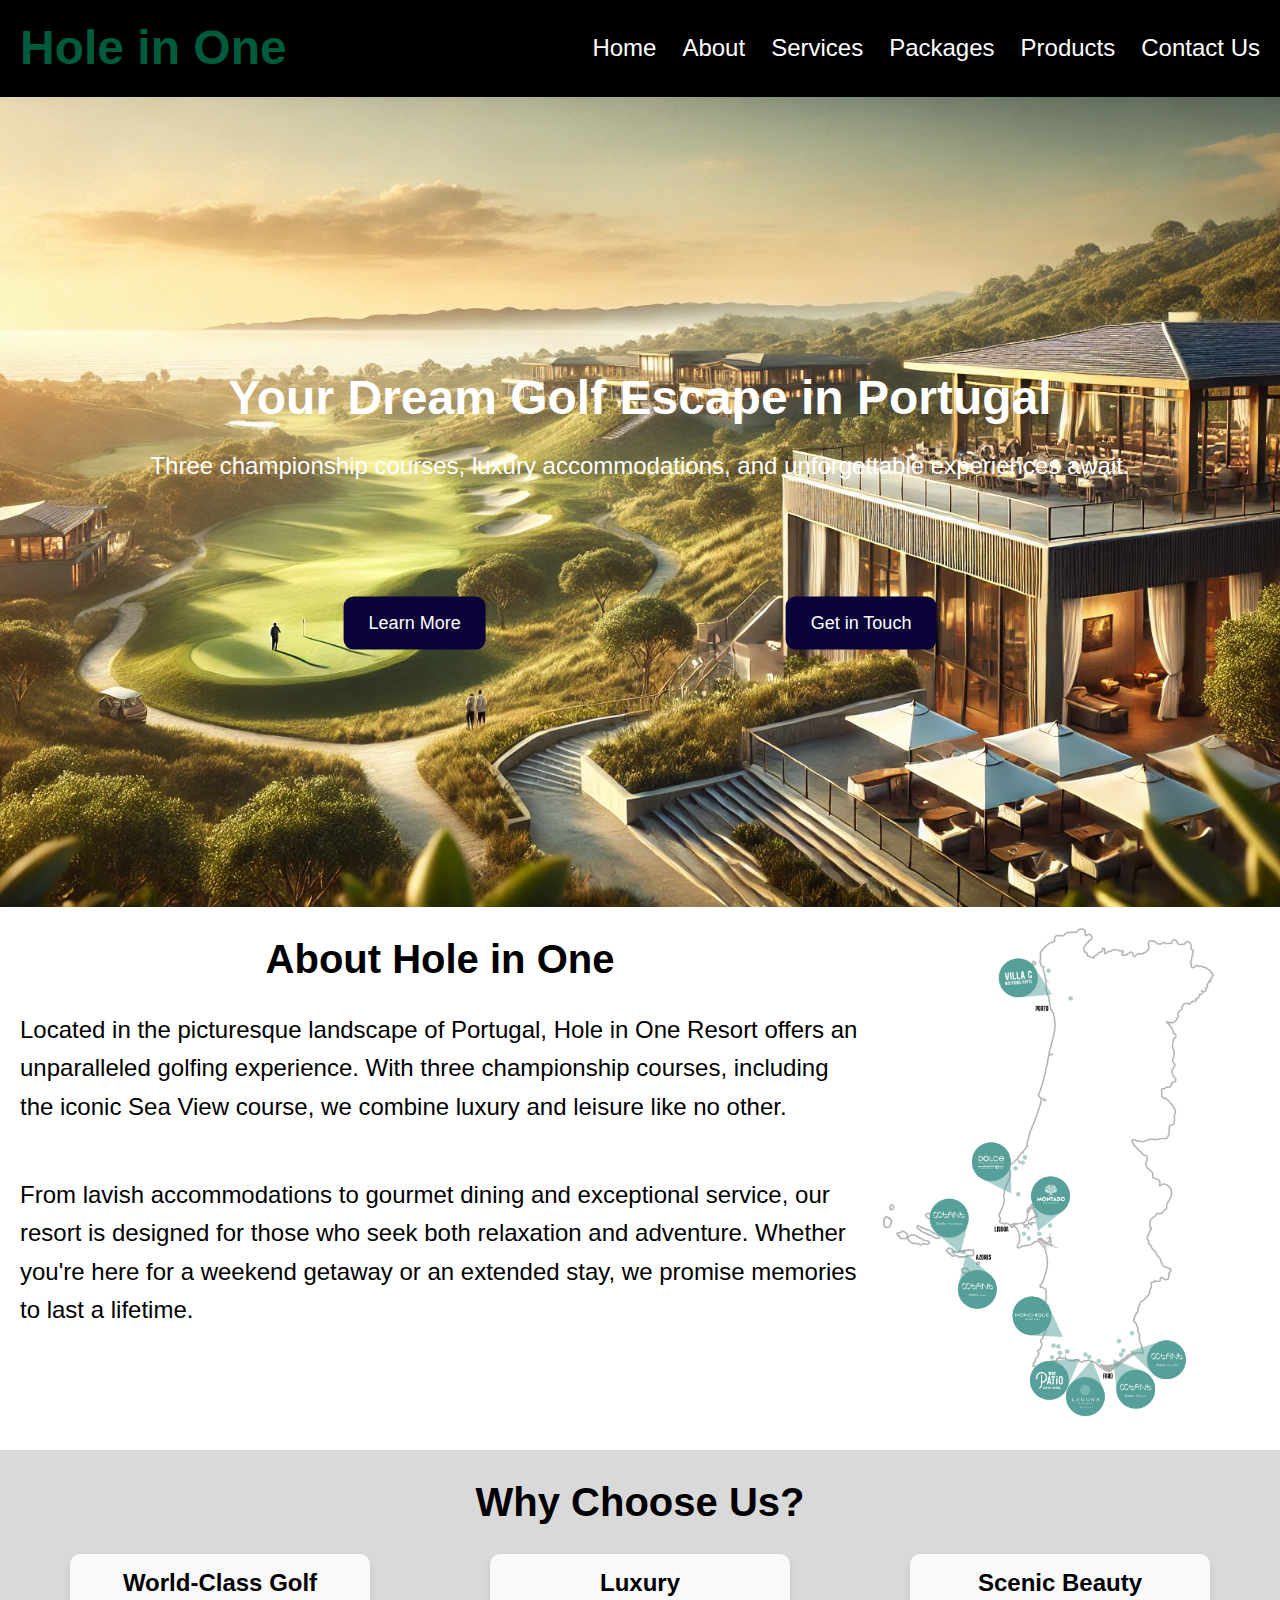
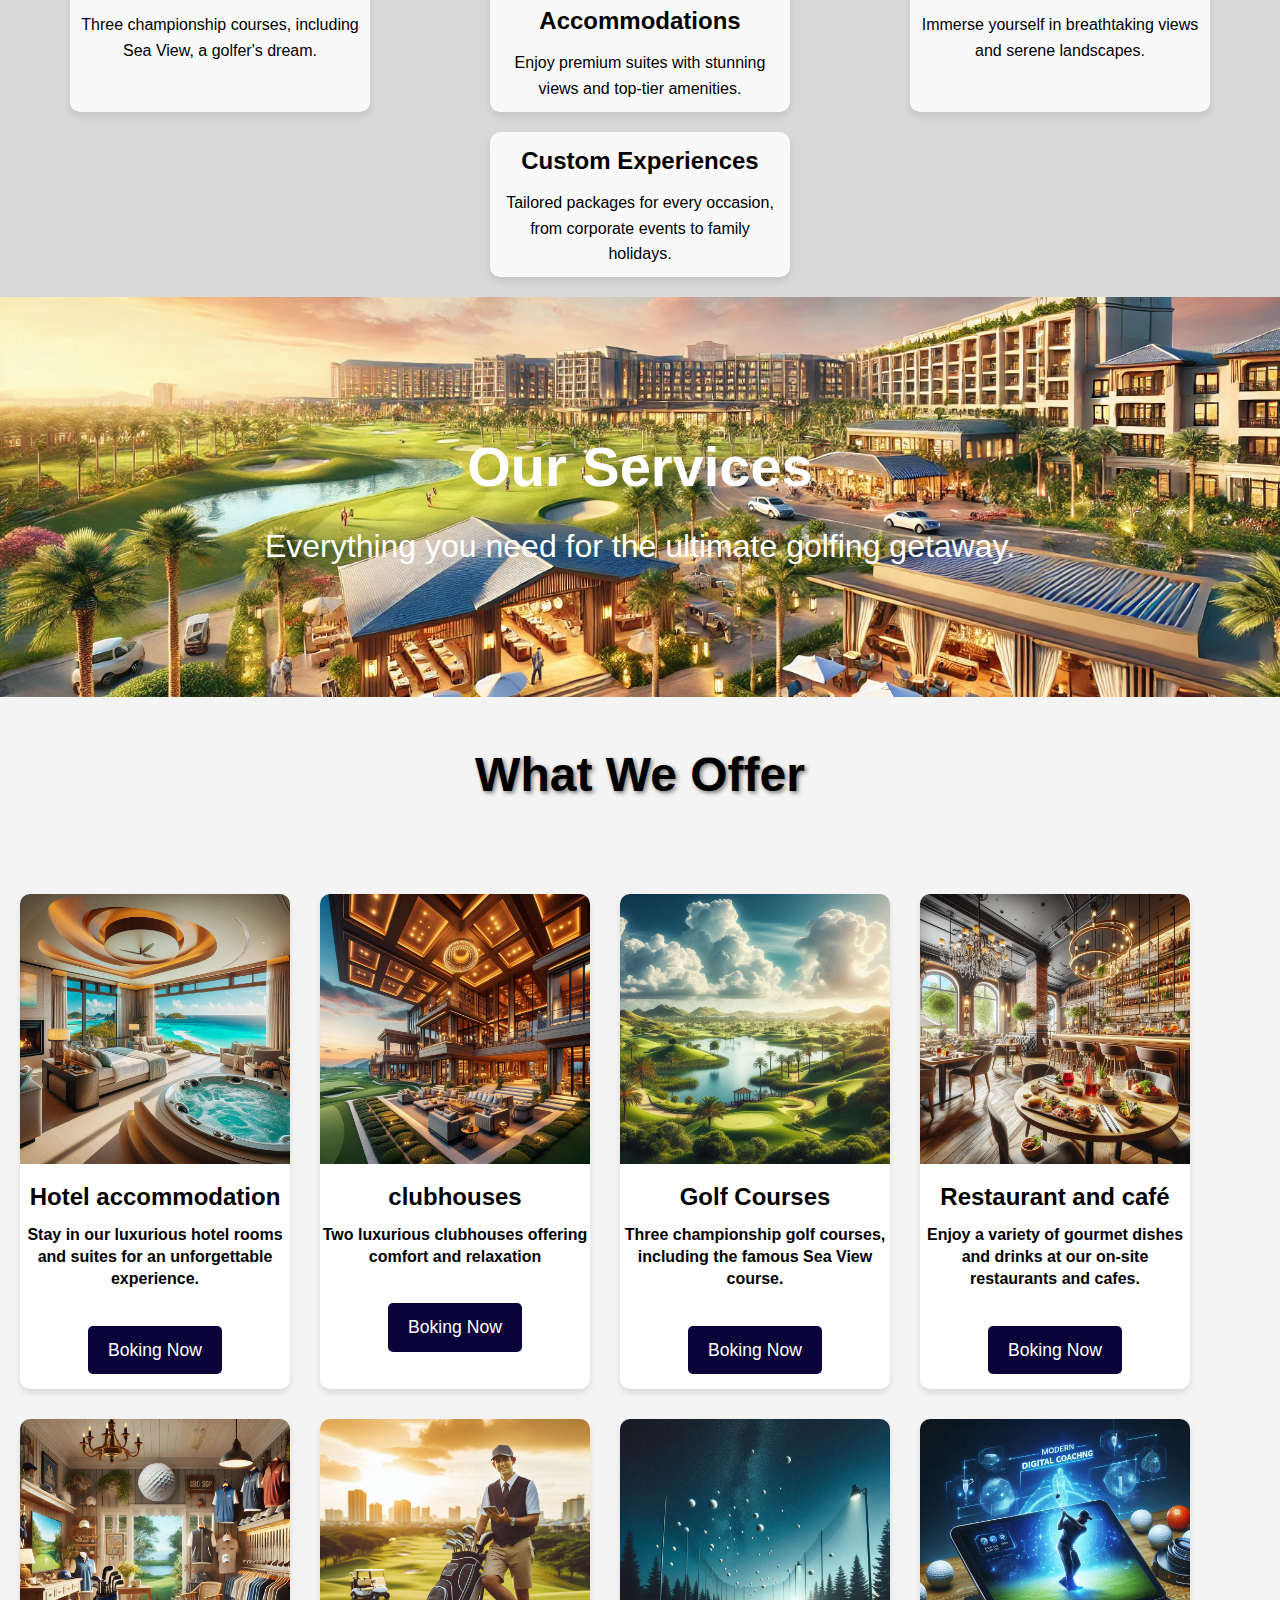
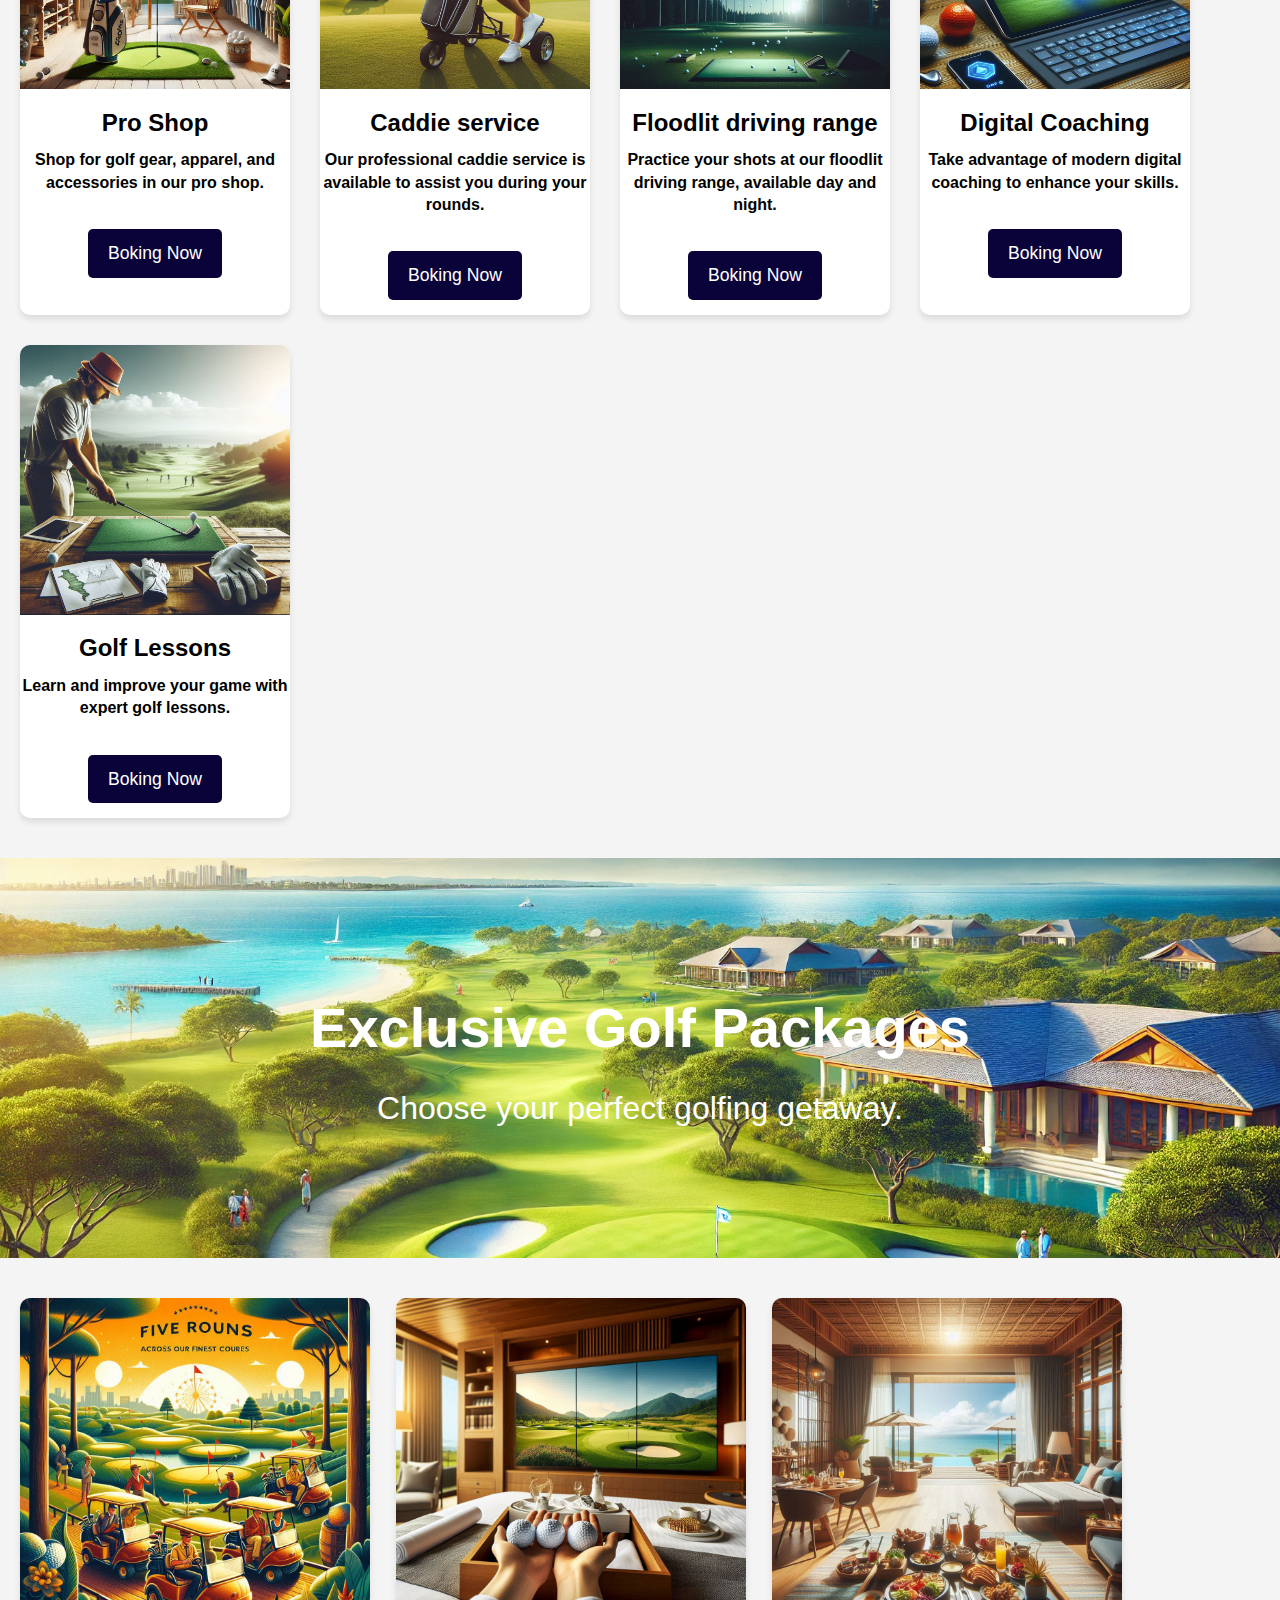
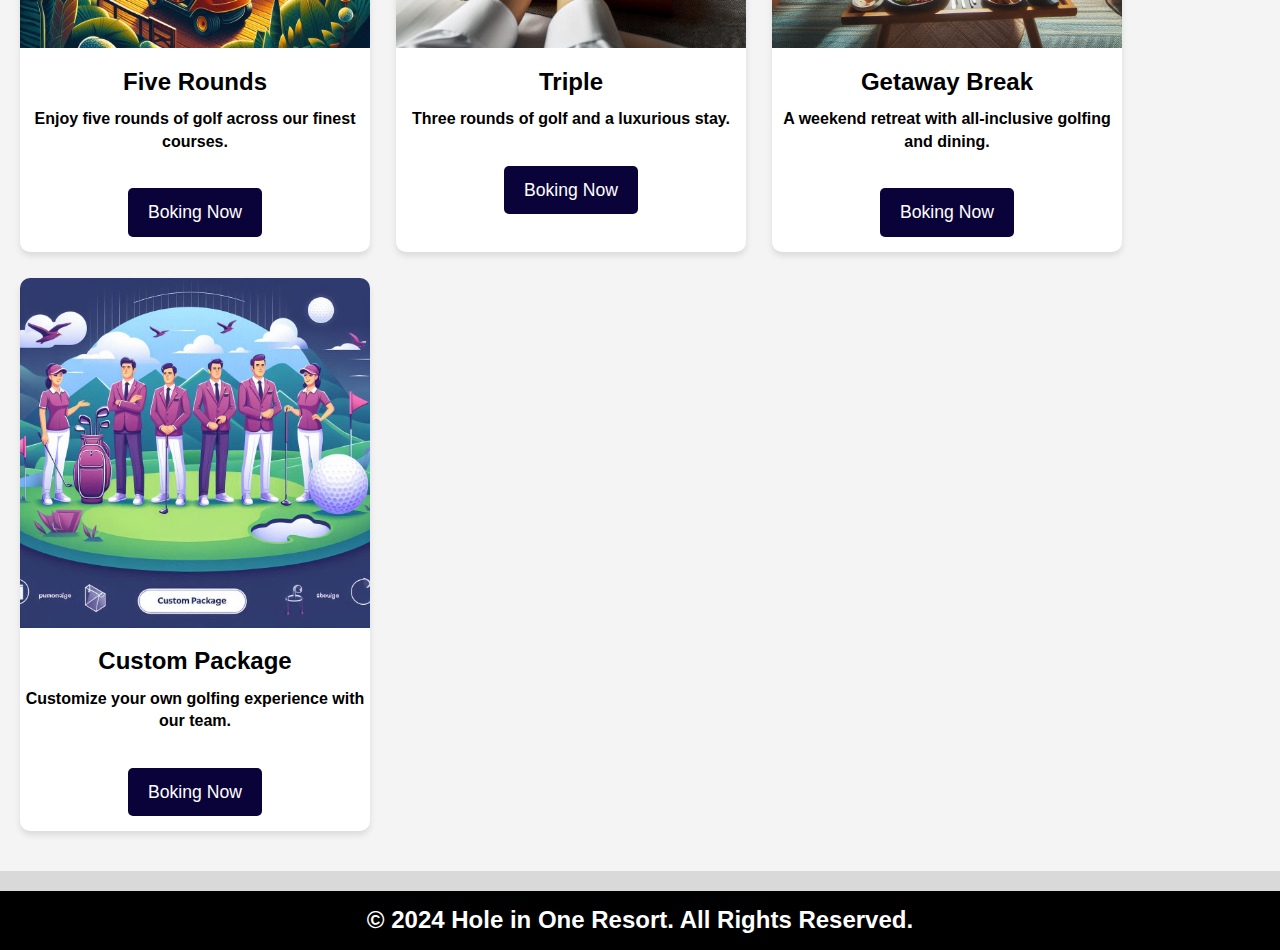
<file: index.html>
<!DOCTYPE html>
<html lang="en">

<head>
    <meta charset="UTF-8">

    <meta name="viewport" content="width=device-width, initial-scale=1.0">

    <title>Hole in One</title>

    <meta name="description"
        content="The website 'Hole in One' is a comprehensive platform designed to showcase the luxurious offerings of a premier golf resort in Portugal.
         It features detailed information about world-class golf courses, exclusive packages, high-quality products, and customizable services.">

    <meta name="keywords"
        content="Golf resort Portugal, luxury golf packages, championship courses, custom golf experiences, pro shop products">

    <link rel="stylesheet" href="Muster.css">
</head>

<body>

    <div class="header">
        <div class="logo">
            <h1>Hole in One</h1>
        </div>
        <div class="nav">
            <ul>
                <li><a href="index.html">Home</a></li>
                <li><a href="#About">About</a></li>
                <li><a href="#Services">Services</a></li>
                <li><a href="#Packages">Packages</a></li>
                <li><a href="prouduct.html">Products</a></li>
                <li><a href="contact_us.html">Contact Us</a></li>
            </ul>
        </div>
    </div>

    <div class="Home" id="Home">
        <img src="Home.webp" alt="background">
        <div class="overlay">
            <h1>Your Dream Golf Escape in Portugal</h1>
            <p>Three championship courses, luxury accommodations, and unforgettable experiences await.</p>
        </div>
        <div class="buttons">
            <a href="#About" class="scroll-button">Learn More</a>
            <a href="contact_us.html" class="scroll-button">Get in Touch</a>
        </div>
    </div>





    <div class="About" id="About">
        <div class="About_Us">
            <div class="text">
                <h2>About Hole in One</h2>
                <p>Located in the picturesque landscape of Portugal, Hole in One
                    Resort offers an unparalleled golfing experience. With three
                    championship courses, including the iconic Sea View course, we combine luxury and leisure like no
                    other.</p>
                <p>From lavish accommodations to gourmet dining and exceptional service, our resort is designed for
                    those who seek both relaxation and adventure. Whether you're here for a weekend getaway or an
                    extended stay, we promise memories to last a lifetime.</p>
            </div>
            <div class="img">
                <img src="About.png" alt="About Hole in One Resort">
            </div>
        </div>
    </div>
    <div class="WhyChooseUs">
        <h2>Why Choose Us?</h2>
        <div class="features">
            <div class="feature">
                <h3>World-Class Golf</h3>
                <p>Three championship courses, including Sea View, a golfer's dream.</p>
            </div>
            <div class="feature">
                <h3>Luxury Accommodations</h3>
                <p>Enjoy premium suites with stunning views and top-tier amenities.</p>
            </div>
            <div class="feature">
                <h3>Scenic Beauty</h3>
                <p>Immerse yourself in breathtaking views and serene landscapes.</p>
            </div>
            <div class="feature">
                <h3>Custom Experiences</h3>
                <p>Tailored packages for every occasion, from corporate events to family holidays.</p>
            </div>
        </div>
    </div>





    <div class="Services" id="Services">
        <div class="Services_background">
            <img src="Services.webp" alt="Golf Product">
            <div class="overlay">
                <h1>Our Services</h1>
                <p>Everything you need for the ultimate golfing getaway.</p>
            </div>
        </div>
        <div class="Offer">
            <h1>What We Offer</h1>
        </div>
        <div class="cards">
            <div class="card">
                <img src="Service1.png" alt="Service 1">
                <h3>Hotel accommodation</h3>
                <p>Stay in our luxurious hotel rooms and suites for an unforgettable experience.</p>
                <a href="Book_services.html" class="booking-button">Boking Now</a>
            </div>
            <div class="card">
                <img src="Service2.png" alt="Service 2">
                <h3>clubhouses</h3>
                <p>Two luxurious clubhouses offering comfort and relaxation</p>
                <a href="Book_services.html" class="booking-button">Boking Now</a>
            </div>
            <div class="card">
                <img src="Service3.png" alt="Service 3">
                <h3>Golf Courses</h3>
                <p>Three championship golf courses, including the famous Sea View course.</p>
                <a href="Book_services.html" class="booking-button">Boking Now</a>
            </div>
            <div class="card">
                <img src="Service4.png" alt="Service 4">
                <h3>Restaurant and café</h3>
                <p>Enjoy a variety of gourmet dishes and drinks at our on-site restaurants and cafes.</p>
                <a href="Book_services.html" class="booking-button">Boking Now</a>
            </div>

            <div class="card">
                <img src="Service5.png" alt="Service 5">
                <h3>Pro Shop</h3>
                <p>Shop for golf gear, apparel, and accessories in our pro shop.</p>
                <a href="Book_services.html" class="booking-button">Boking Now</a>
            </div>

            <div class="card">
                <img src="Service6.png" alt="Service 6">
                <h3>Caddie service</h3>
                <p>Our professional caddie service is available to assist you during your rounds.</p>
                <a href="Book_services.html" class="booking-button">Boking Now</a>
            </div>
            <div class="card">
                <img src="Service7.png" alt="Service 7">
                <h3>Floodlit driving range</h3>
                <p>Practice your shots at our floodlit driving range, available day and night.</p>
                <a href="Book_services.html" class="booking-button">Boking Now</a>
            </div>
            <div class="card">
                <img src="Service8.png" alt="Service 8">
                <h3>Digital Coaching</h3>
                <p>Take advantage of modern digital coaching to enhance your skills.</p>
                <a href="Book_services.html" class="booking-button">Boking Now</a>
            </div>
            <div class="card">
                <img src="Service9.png" alt="Service 9">
                <h3>Golf Lessons</h3>
                <p>Learn and improve your game with expert golf lessons.</p>
                <a href="Book_services.html" class="booking-button">Boking Now</a>
            </div>
        </div>
    </div>



    <div class="Packages" id="Packages">
        <div class="Packages_background">
            <img src="Packages.webp" alt="Golf Product">
            <div class="overlay">
                <h1>Exclusive Golf Packages</h1>
                <p>Choose your perfect golfing getaway.</p>
            </div>
        </div>
        <div class="P_cards">
            <div class="P_card">
                <img src="package1.png" alt="package 1">
                <h3>Five Rounds</h3>
                <p>Enjoy five rounds of golf across our finest courses.</p>
                <a href="Book_packages.html" class="P_booking-button">Boking Now</a>
            </div>

            <div class="P_card">
                <img src="package2.png" alt="package 2">
                <h3>Triple</h3>
                <p>Three rounds of golf and a luxurious stay.</p>
                <a href="Book_packages.html" class="P_booking-button">Boking Now</a>
            </div>

            <div class="P_card">
                <img src="package3.png" alt="package 3">
                <h3>Getaway Break</h3>
                <p>A weekend retreat with all-inclusive golfing and dining.</p>
                <a href="Book_packages.html" class="P_booking-button">Boking Now</a>
            </div>

            <div class="P_card">
                <img src="package4.png" alt="package 4">
                <h3>Custom Package</h3>
                <p>Customize your own golfing experience with our team.</p>
                <a href="custom_package.html" class="P_booking-button">Boking Now</a>
            </div>
        </div>
    </div>


    <div class="footer">
        <h2>© 2024 Hole in One Resort. All Rights Reserved.</h2>
    </div>
</body>

</html>
</file>
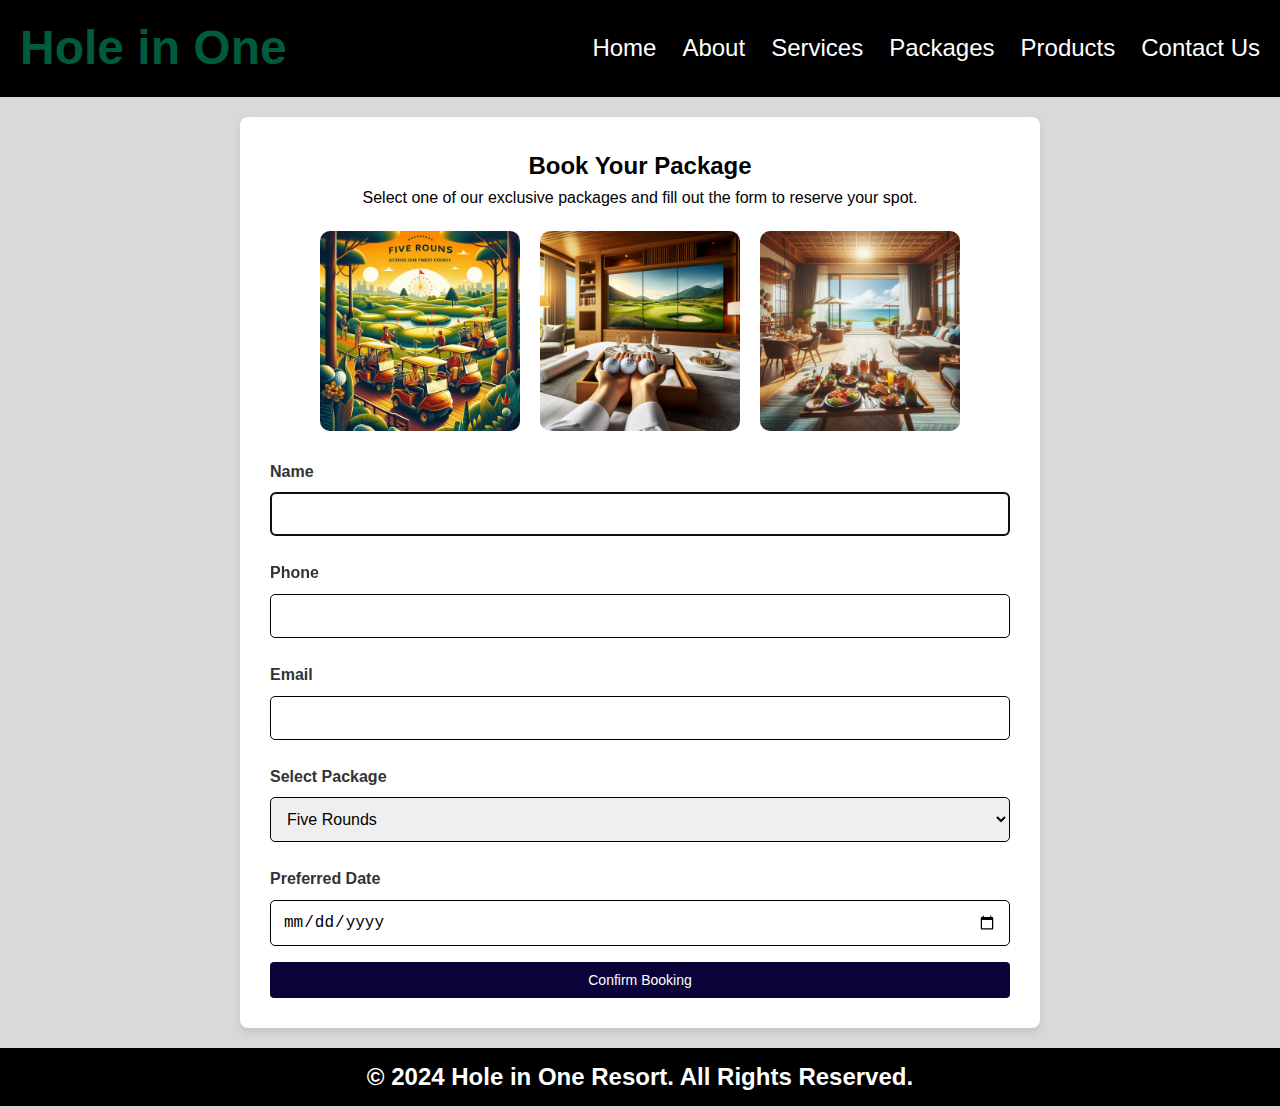
<file: Book_packages.html>
<!DOCTYPE html>
<html lang="en">

<head>
    <meta charset="UTF-8">
    <meta name="viewport" content="width=device-width, initial-scale=1.0">
    <title>Booking Packages</title>
    <link rel="stylesheet" href="Book_packages.css">
</head>

<body>

    <div class="header">
        <div class="logo">
            <h1>Hole in One</h1>
        </div>
        <div class="nav">
            <ul>
                <li><a href="index.html">Home</a></li>
                <li><a href="index.html#About">About</a></li>
                <li><a href="index.html#Services">Services</a></li>
                <li><a href="index.html#Packages">Packages</a></li>
                <li><a href="prouduct.html">Products</a></li>
                <li><a href="contact_us.html">Contact Us</a></li>
            </ul>
        </div>
    </div>

    <div class="Boking_packages">
        <div class="A">
            <h2>Book Your Package</h2>
            <p>Select one of our exclusive packages and fill out the form to reserve your spot.</p>
        </div>

        <div class="img"><img src="package1.png" alt="felid">
            <img src="package2.png" alt="felid">
            <img src="package3.png" alt="felid">
        </div>


        <div class="form">
            <label for="name">Name</label>
            <input type="text" id="name" required autofocus>

            <label for="phone">Phone</label>
            <input type="tel" id="phone" required autofocus>

            <label for="email">Email</label>
            <input type="email" id="email" required autofocus>

            <label for="package">Select Package</label>
            <select id="package" required="">
                <option value="five-rounds">Five Rounds</option>
                <option value="triple-tee">Triple Tee</option>
                <option value="getaway-break">Getaway Break</option>
            </select>

            <label for="date">Preferred Date</label>
            <input type="date" id="date" required="">

            <button type="Confirm Booking">Confirm Booking</button>
        </div>
    </div>

    <div class="footer">
        <h2>© 2024 Hole in One Resort. All Rights Reserved.</h2>
    </div>
</body>

</html>
</file>
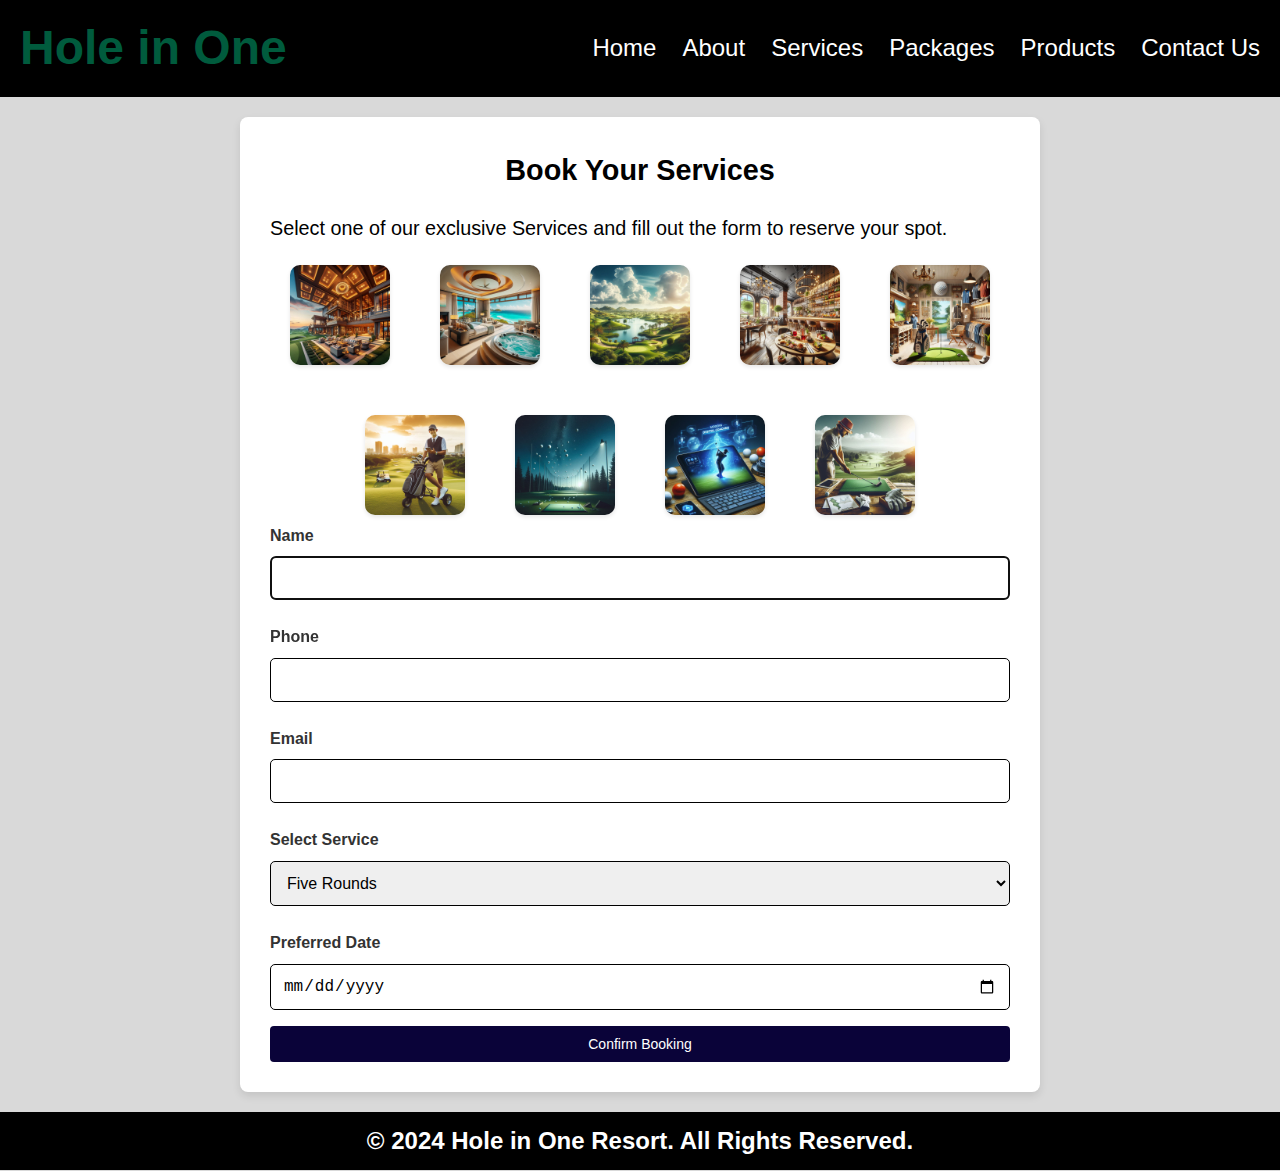
<file: Book_services.html>
<!DOCTYPE html>
<html lang="en">

<head>
    <meta charset="UTF-8">
    <meta name="viewport" content="width=device-width, initial-scale=1.0">
    <title>Booking Services</title>
    <link rel="stylesheet" href="Book_services.css">
</head>

<body>

    <div class="header">
        <div class="logo">
            <h1>Hole in One</h1>
        </div>
        <div class="nav">
            <ul>
                <li><a href="index.html">Home</a></li>
                <li><a href="index.html#About">About</a></li>
                <li><a href="index.html#Services">Services</a></li>
                <li><a href="index.html#Packages">Packages</a></li>
                <li><a href="prouduct.html">Products</a></li>
                <li><a href="contact_us.html">Contact Us</a></li>
            </ul>
        </div>
    </div>

    <div class="Booking_services">
        <div class="h">
            <h2>Book Your Services</h2>
        </div>
        <div class="p">
            <p>Select one of our exclusive Services and fill out the form to reserve your spot.</p>
        </div>

        <div class="imges"><img src="Service2.png" alt="felid">
            <img src="Service1.png" alt="felid">
            <img src="Service3.png" alt="felid">
            <img src="Service4.png" alt="felid">
            <img src="Service5.png" alt="felid">
            <img src="Service6.png" alt="felid">
            <img src="Service7.png" alt="felid">
            <img src="Service8.png" alt="felid">
            <img src="Service9.png" alt="felid">
        </div>


        <div class="form">
            <label for="name">Name</label>
            <input type="text" id="name" required autofocus>

            <label for="phone">Phone</label>
            <input type="tel" id="phone" required autofocus>

            <label for="email">Email</label>
            <input type="email" id="email" required autofocus>

            <label for="package">Select Service</label>
            <select id="package" required="">
                <option value="five-rounds">Five Rounds</option>
                <option value="triple-tee">Triple Tee</option>
                <option value="getaway-break">Getaway Break</option>
            </select>

            <label for="date">Preferred Date</label>
            <input type="date" id="date" required="">

            <button type="Confirm Booking">Confirm Booking</button>
        </div>
    </div>

    <div class="footer">
        <h2>© 2024 Hole in One Resort. All Rights Reserved.</h2>
    </div>
</body>

</html>
</file>
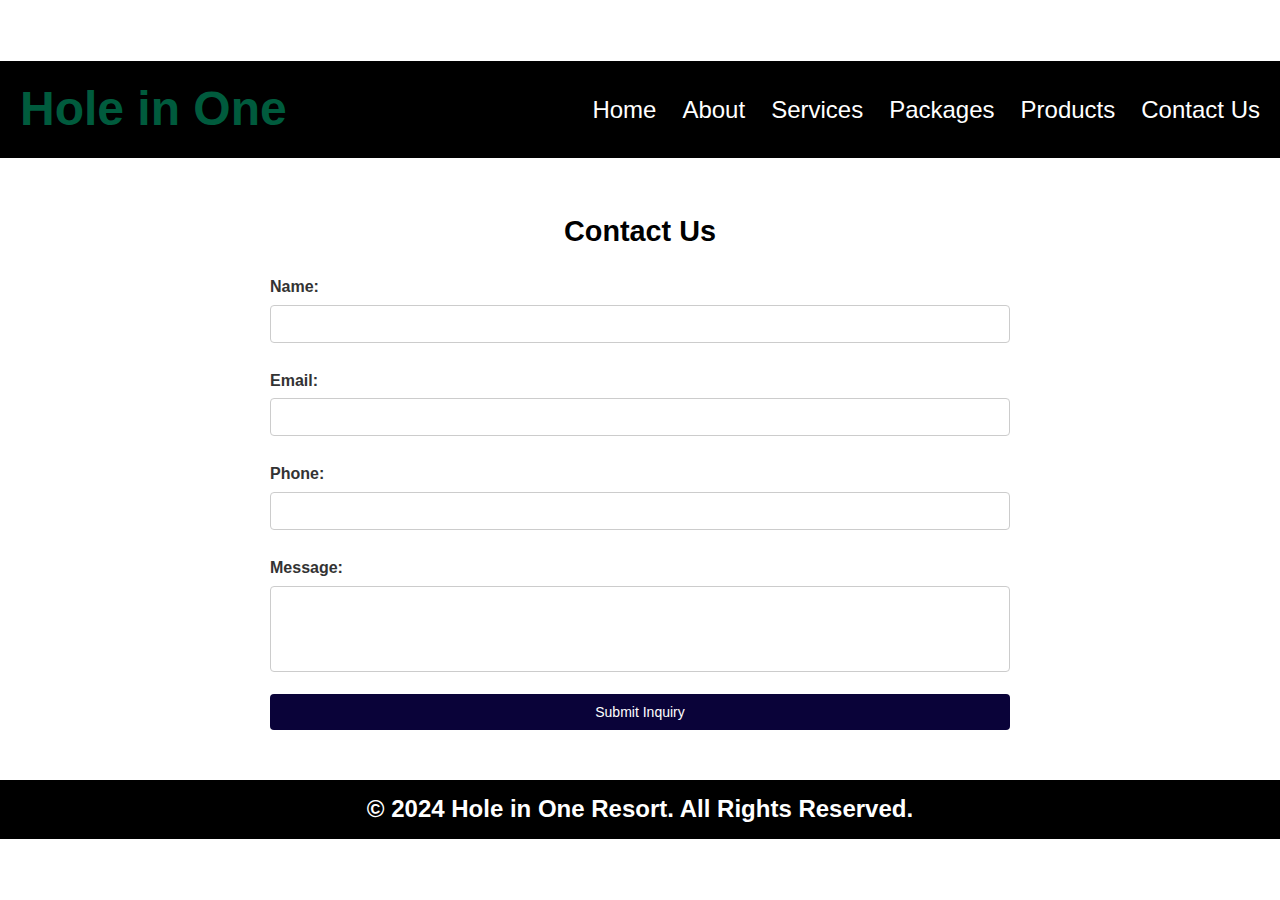
<file: contact_us.html>
<!DOCTYPE html>
<html lang="en">

<head>
    <meta charset="UTF-8">
    <meta name="viewport" content="width=device-width, initial-scale=1.0">
    <title>Contact Us</title>
    <link rel="stylesheet" href="Cont.css">
</head>

<body>

    <div class="header">
        <div class="logo">
            <h1>Hole in One</h1>
        </div>
        <div class="nav">
            <ul>
                <li><a href="index.html">Home</a></li>
                <li><a href="index.html#About">About</a></li>
                <li><a href="index.html#Services">Services</a></li>
                <li><a href="index.html#Packages">Packages</a></li>
                <li><a href="prouduct.html">Products</a></li>
                <li><a href="contact_us.html">Contact Us</a></li>
            </ul>
        </div>
    </div>

    <div class="contact">
        <h2>Contact Us</h2>
        <div class="form">
            <label for="name">Name:</label>
            <input type="text" id="name" required autofocus>

            <label for="email">Email:</label>
            <input type="email" id="email" required autofocus>

            <label for="phone">Phone:</label>
            <input type="tel" id="phone" required autofocus>

            <label for="message">Message:</label>
            <textarea id="message" name="message" rows="4"></textarea>

            <button type="submit">Submit Inquiry</button>
        </div>
    </div>

    <div class="footer">
        <h2>© 2024 Hole in One Resort. All Rights Reserved.</h2>
    </div>

</body>

</html>
</file>
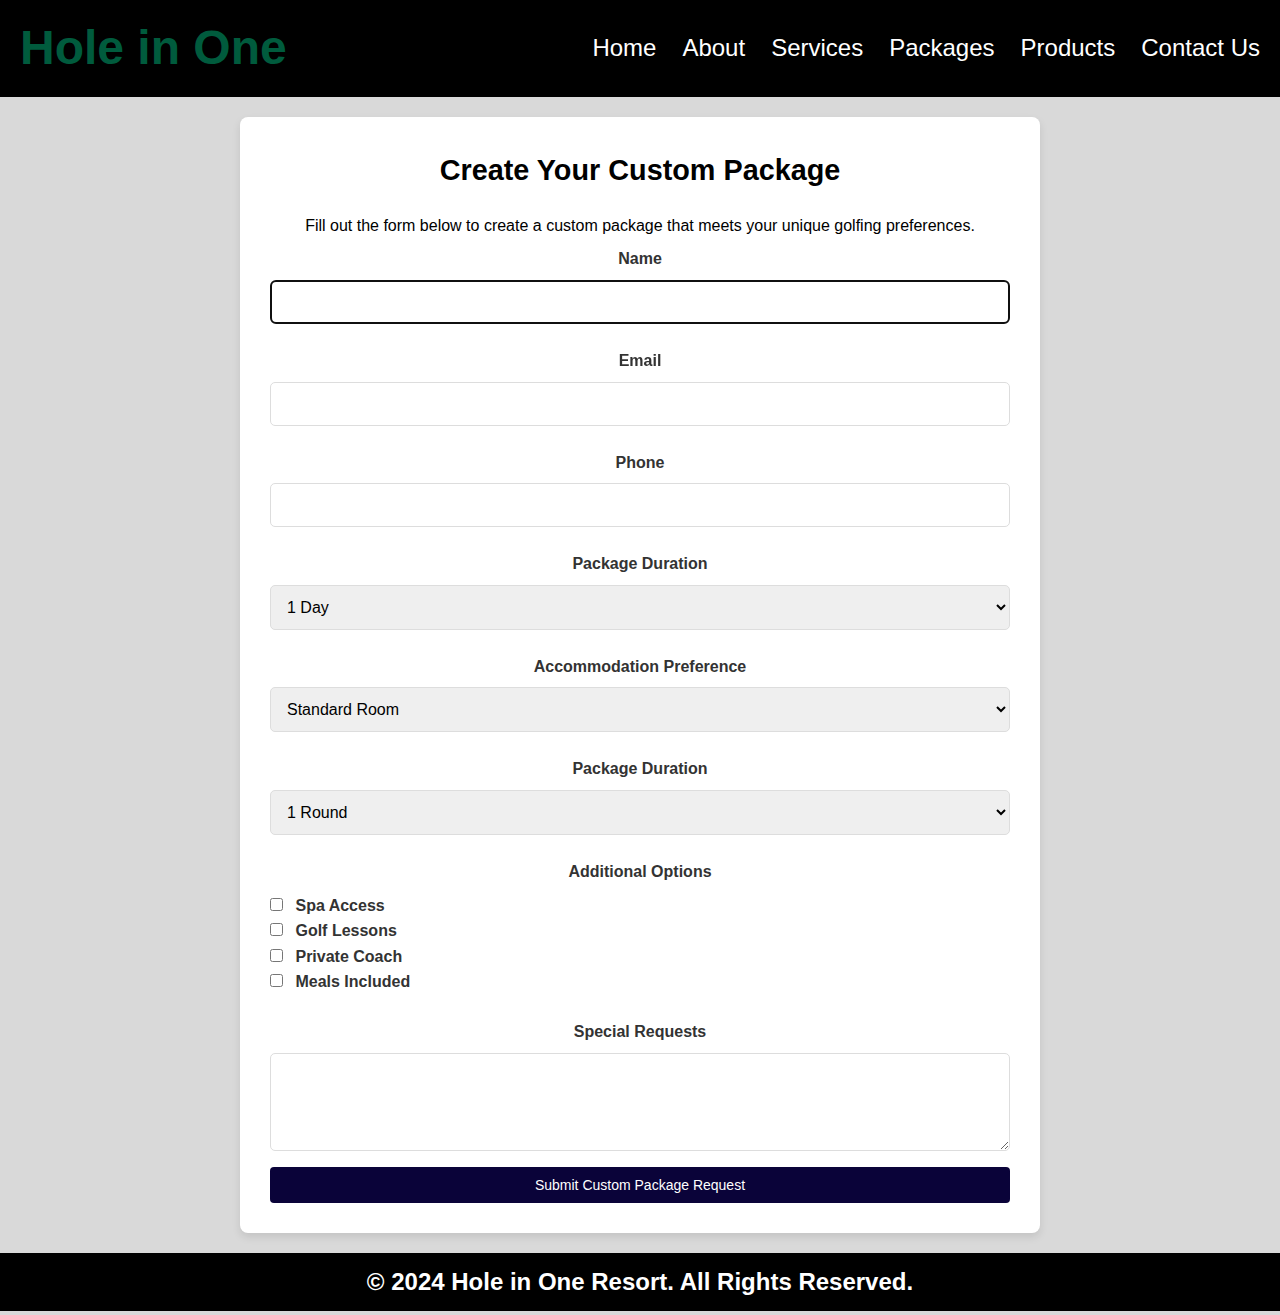
<file: custom_package.html>
<!DOCTYPE html>
<html lang="en">

<head>
    <meta charset="UTF-8">
    <meta name="viewport" content="width=device-width, initial-scale=1.0">
    <title>custom package</title>
    <link rel="stylesheet" href="custom.css">
</head>

<body>

    <div class="header">
        <div class="logo">
            <h1>Hole in One</h1>
        </div>
        <div class="nav">
            <ul>
                <li><a href="index.html">Home</a></li>
                <li><a href="index.html#About">About</a></li>
                <li><a href="index.html#Services">Services</a></li>
                <li><a href="index.html#Packages">Packages</a></li>
                <li><a href="prouduct.html">Products</a></li>
                <li><a href="contact_us.html">Contact Us</a></li>
            </ul>
        </div>
    </div>

    <div class="custom_package">
        <h2>Create Your Custom Package</h2>
        <p>Fill out the form below to create a custom package that meets your unique golfing preferences.</p>
        <div class="form">
            <label for="name">Name</label>
            <input type="text" id="name" required autofocus>

            <label for="email">Email</label>
            <input type="email" id="email" required autofocus>

            <label for="phone">Phone</label>
            <input type="tel" id="phone" required autofocus>

            <label for="Package Duration">Package Duration</label>
            <select id="package-duration" name="package-duration" required="">
                <option value="1 Day">1 Day</option>
                <option value="3 Days">3 Days</option>
                <option value="1 Week">1 Week</option>
                <option value="2 Weeks">2 Weeks</option>
            </select>

            <label for="Accommodation Preference">Accommodation Preference</label>
            <select id="accommodation" name="accommodation" required="">
                <option value="Standard Room">Standard Room</option>
                <option value="Deluxe Suite">Deluxe Suite</option>
                <option value="Private Villa">Private Villa</option>
            </select>

            <label for="Number of Golf Rounds">Package Duration</label>
            <select id="golf-rounds" name="golf-rounds" required="">
                <option value="1 Round">1 Round</option>
                <option value="3 Rounds">3 Rounds</option>
                <option value="5 Rounds">5 Rounds</option>
                <option value="Unlimited">Unlimited</option>
            </select>

            <label for="additional-options">Additional Options</label>
            <div class="checkbox-group">
                <input type="checkbox" id="spa-access" name="additional-options" value="Spa Access">
                <label for="spa-access">Spa Access</label><br>

                <input type="checkbox" id="golf-lessons" name="additional-options" value="Golf Lessons">
                <label for="golf-lessons">Golf Lessons</label><br>

                <input type="checkbox" id="private-coach" name="additional-options" value="Private Coach">
                <label for="private-coach">Private Coach</label><br>

                <input type="checkbox" id="meals-included" name="additional-options" value="Meals Included">
                <label for="meals-included">Meals Included</label>
            </div>

            <label for="special-requests">Special Requests</label>
            <textarea id="special-requests" name="special-requests" rows="4"></textarea>

            <button type="submit">Submit Custom Package Request</button>
        </div>
    </div>

    <div class="footer">
        <h2>© 2024 Hole in One Resort. All Rights Reserved.</h2>
    </div>
</body>

</html>
</file>
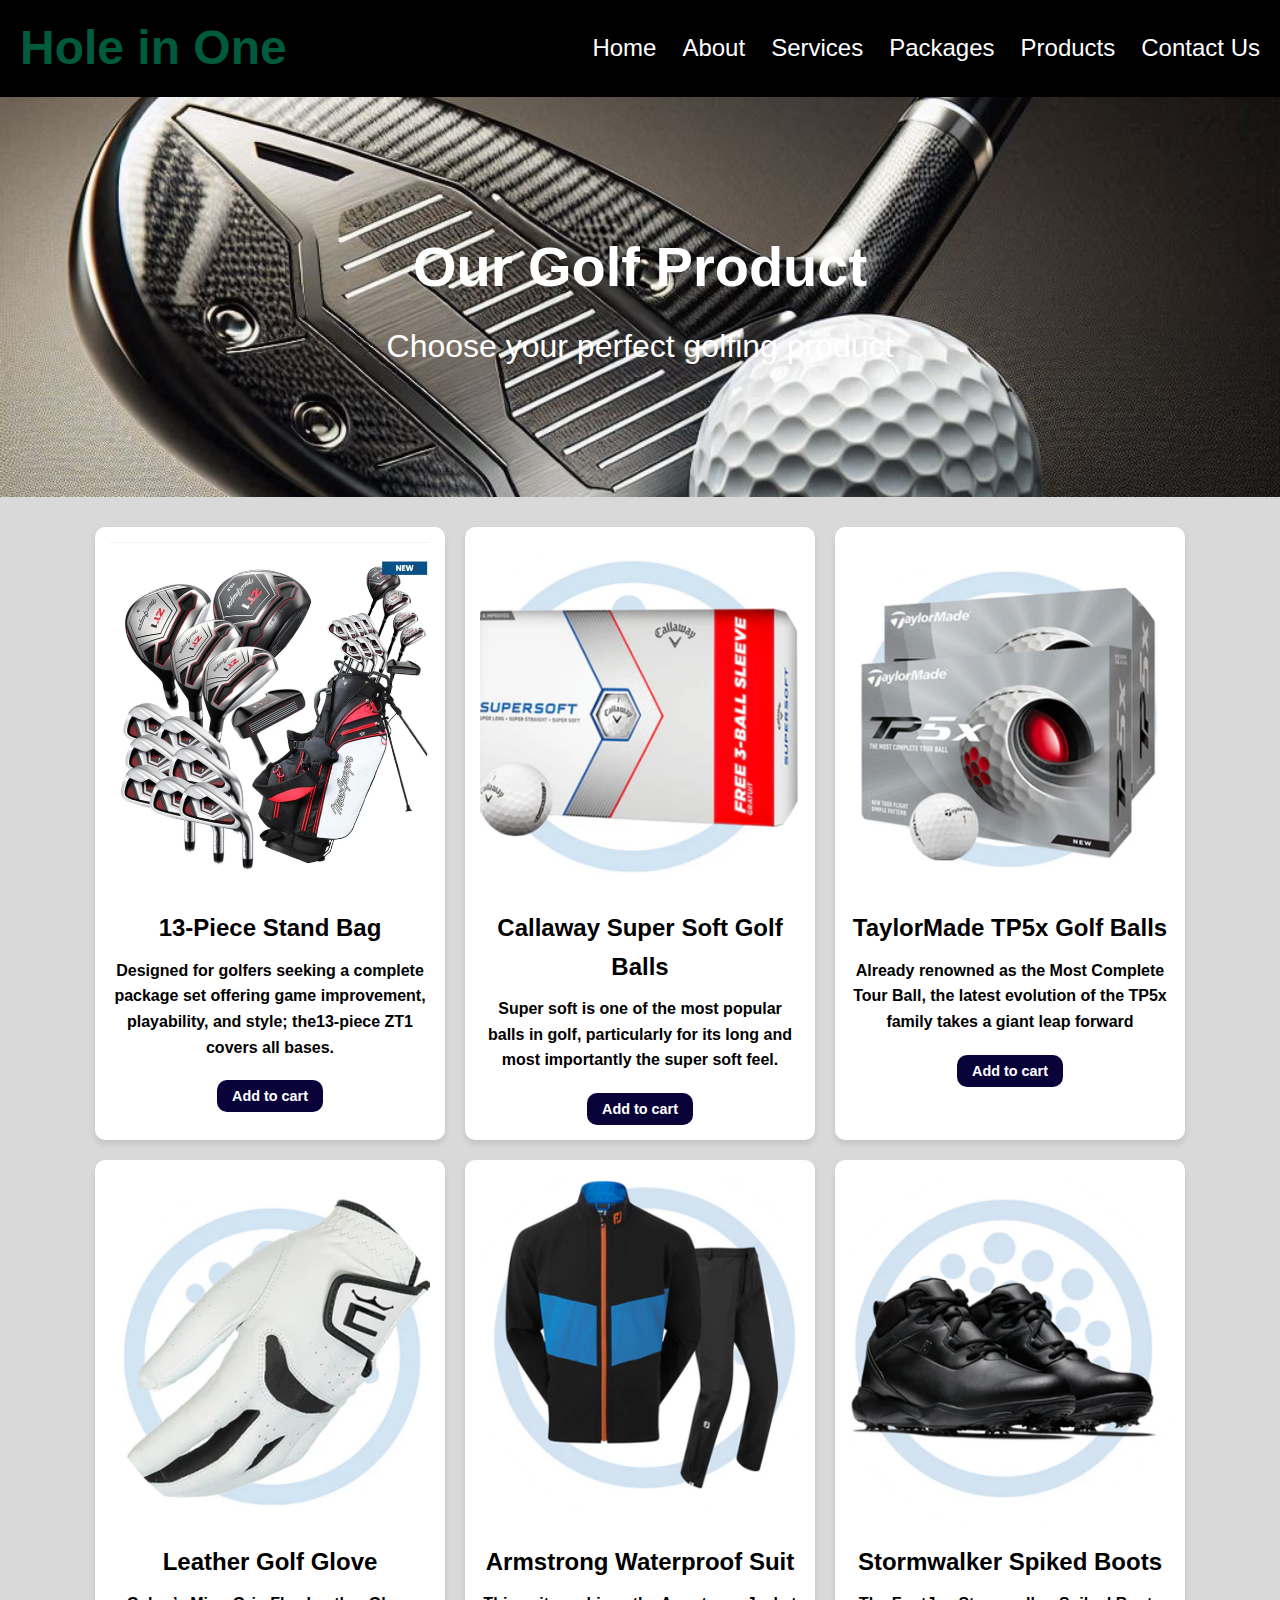
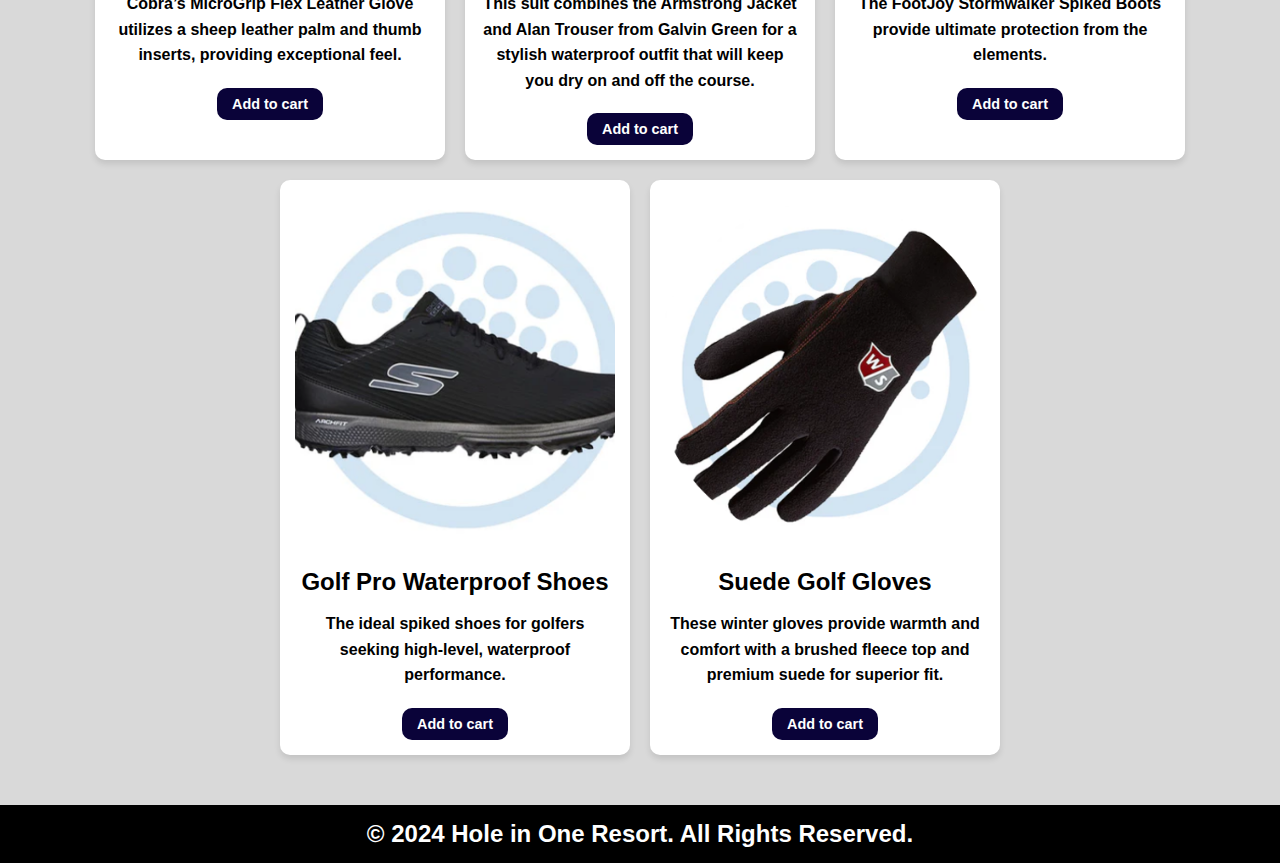
<file: prouduct.html>
<!DOCTYPE html>
<html lang="en">

<head>
    <meta charset="UTF-8">
    <meta name="viewport" content="width=device-width, initial-scale=1.0">
    <title>Prouduct Page</title>
    <link rel="stylesheet" href="prouduct.css">
</head>

<body>

    <div class="header">
        <div class="logo">
            <h1>Hole in One</h1>
        </div>
        <div class="nav">
            <ul>
                <li><a href="index.html">Home</a></li>
                <li><a href="index.html#About">About</a></li>
                <li><a href="index.html#Services">Services</a></li>
                <li><a href="index.html#Packages">Packages</a></li>
                <li><a href="prouduct.html">Products</a></li>
                <li><a href="contact_us.html">Contact Us</a></li>
            </ul>
        </div>
    </div>

    <div class="Product_background">
        <img src="product golf.png" alt="Golf Product">
        <div class="overlay">
            <h1>Our Golf Product</h1>
            <p>Choose your perfect golfing product</p>
        </div>
    </div>

    <div class="cards">
        <div class="card">
            <img src="product1.png" alt="Product 1">
            <h3>13-Piece Stand Bag</h3>
            <p>Designed for golfers seeking a complete package set offering game improvement, playability, and style;
                the13-piece ZT1 covers all bases.</p>
            <button>Add to cart</button>
        </div>
        <div class="card">
            <img src="product2.png" alt="Product 2">
            <h3>Callaway Super Soft Golf Balls</h3>
            <p>Super soft is one of the most popular balls in golf, particularly for its long and most importantly the
                super soft feel. </p>
            <button>Add to cart</button>
        </div>
        <div class="card">
            <img src="product3.png" alt="Product 3">
            <h3>TaylorMade TP5x Golf Balls</h3>
            <p>Already renowned as the Most Complete Tour Ball, the latest evolution of the TP5x family takes a giant
                leap forward </p>
            <button>Add to cart</button>
        </div>
        <div class="card">
            <img src="product4.png" alt="Product 4">
            <h3>Leather Golf Glove</h3>
            <p>Cobra’s MicroGrip Flex Leather Glove utilizes a sheep leather palm and thumb inserts, providing
                exceptional feel.</p>
            <button>Add to cart</button>
        </div>

        <div class="card">
            <img src="product5.png" alt="Product 5">
            <h3>Armstrong Waterproof Suit </h3>
            <p>This suit combines the Armstrong Jacket and Alan Trouser from Galvin Green for a stylish waterproof
                outfit that will keep you dry on and off the course.</p>
            <button>Add to cart</button>
        </div>
        <div class="card">
            <img src="product6.png" alt="Product 6">
            <h3>Stormwalker Spiked Boots</h3>
            <p>The FootJoy Stormwalker Spiked Boots provide ultimate protection from the elements. </p>
            <button>Add to cart</button>
        </div>
        <div class="card">
            <img src="product7.png" alt="Product 7">
            <h3>Golf Pro Waterproof Shoes</h3>
            <p>The ideal spiked shoes for golfers seeking high-level, waterproof performance.</p>
            <button>Add to cart</button>
        </div>
        <div class="card">
            <img src="product8.png" alt="Product 8">
            <h3>Suede Golf Gloves</h3>
            <p>These winter gloves provide warmth and comfort with a brushed fleece top and premium suede for superior
                fit.</p>
            <button>Add to cart</button>
        </div>
    </div>



    <div class="footer">
        <h2>© 2024 Hole in One Resort. All Rights Reserved.</h2>
    </div>
</body>

</html>
</file>
<file: Muster.css>
* {
    margin: 0;
    padding: 0;
    box-sizing: border-box;
}

body {
    font-family: Arial, sans-serif;
    line-height: 1.6;
    margin: 0;
    padding: 0;
    min-height: 100vh;
    display: flex;
    flex-direction: column;
    justify-content: center;
    align-items: center;
    background-color: #D9D9D9;
}


.header {
    width: 100%;
    display: flex;
    justify-content: space-between;
    align-items: center;
    padding: 10px 20px;
    background-color: #000;
    color: #fff;
}

.logo {
    font-size: 24px;
    font-weight: bold;
    color: #005B3D;
}

.nav ul {
    list-style: none;
    display: flex;
    gap: 26px;
    margin: 0;
    padding: 0;
}

.nav ul li a {
    text-decoration: none;
    color: #fff;
    font-size: 24px;
    transition: color .3s ease;
}

.nav ul li a:hover {
    color: #005B3D;
}


.Home {
    position: relative;
    width: 100%;
    height: 90vh;
    overflow: hidden;
}

.Home img {
    width: 100%;
    height: 100%;
    object-fit: cover;
    position: absolute;
    top: 0;
    left: 0;
    z-index: 0;
}

.Home .overlay {
    position: absolute;
    top: 80%;
    left: 50%;
    transform: translate(-50%, -50%);
    text-align: center;
    color: white;
    padding: 20px;
    width: 100%;
    height: 100%;
    z-index: 1;
}

.Home h1 {
    text-align: center;
    font-size: 3rem;
    font-weight: bold;
    margin-bottom: 10px;
    color: white;
}

.Home p {
    text-align: center;
    font-size: 1.5em;
    margin: 0;
    color: white;
}

.buttons {
    display: flex;
    justify-content: center;
    gap: 300px;
    position: absolute;
    top: 65%;
    left: 50%;
    transform: translate(-50%, -50%);
    z-index: 2;
}

.scroll-button {
    background-color: #0A0339;
    color: white;
    padding: 12px 25px;
    text-decoration: none;
    border-radius: 10px;
    font-size: 18px;
    cursor: pointer;
    transition: background-color 0.3s ease;
}

.scroll-button:hover {
    background-color: #333399;
}





.About {
    padding: 20px 20px;
    margin: 0;
    background-color: #ffff;
}

.About .About_Us {
    display: flex;
    width: 100%;
    margin: 0 auto;
}

.About h2 {
    font-size: 2.5em;
    color: #000;
    margin-bottom: 20px;
    text-align: center;
}

.About p {
    font-size: 1.5em;
    line-height: 1.6;
    color: #000;
    margin-bottom: 50px;
    left: 10px;
}

.About .img img {
    width: 400px;
    height: auto;
    border-radius: 10px;
}

.WhyChooseUs {
    width: 100%;
    padding: 20px 20px;
    background-color: #D9D9D9;
    text-align: center;
    margin: auto;
}

.WhyChooseUs h2 {
    font-size: 2.5em;
    color: #000;
    margin-bottom: 20px;
}


.WhyChooseUs .features {
    display: flex;
    flex-wrap: wrap;
    justify-content: space-around;
    gap: 20px;
}

.WhyChooseUs .feature {
    max-width: 300px;
    background-color: #F9F9F9;
    padding: 10px;
    border-radius: 10px;
    box-shadow: 0 4px 8px rgba(0, 0, 0, 0.1);
    text-align: center;
    transition: transform 0.3s ease, box-shadow 0.3s ease;
}

.WhyChooseUs .feature:hover {
    transform: scale(1.05);
    box-shadow: 0 6px 12px rgba(0, 0, 0, 0.2);
}

.WhyChooseUs .feature img {
    width: 50px;
    margin-bottom: 15px;
}

.WhyChooseUs .feature h3 {
    font-size: 1.5em;
    color: #000;
    margin-bottom: 10px;
}

.WhyChooseUs .feature p {
    font-size: 1em;
    color: #000;
}






.Services {
    padding: 0;
    background-color: #f4f4f4;
}

.Services_background {
    position: relative;
    width: 100%;
    height: 400px;
    background-color: #333;
}

.Services_background img {
    width: 100%;
    height: 100%;
    object-fit: cover;
}

.Services_background .overlay {
    position: absolute;
    top: 50%;
    left: 50%;
    transform: translate(-50%, -50%);
    text-align: center;
    color: white;
    padding: 20px;
    width: 100%;
}

.Offer {
    font-size: 1.5em;
    font-weight: bold;
    text-align: center;
    padding: 40px;
    color: #000;
    text-shadow: 2px 2px 4px rgba(0, 0, 0, 0.5);
}


.Services_background h1 {
    font-size: 3.5em;
    font-weight: bold;
    margin-bottom: 10px;
}

.Services_background p {
    font-size: 2em;
    margin: 0;
}

.cards {
    display: flex;
    flex-wrap: wrap;
    gap: 30px;
    margin: 20px auto;
    padding: 20px;
}

.card {
    line-height: 1.4;
    background-color: white;
    border-radius: 10px;
    box-shadow: 0 4px 6px rgba(0, 0, 0, 0.1);
    width: 270px;
    overflow: hidden;
    text-align: center;
    transition: transform 0.3s ease, box-shadow 0.3s ease;
}

.card:hover {
    transform: translateY(-10px);
    box-shadow: 0 6px 10px rgba(0, 0, 0, 0.15);
}

.card img {
    width: 100%;
    height: 270px;
    object-fit: cover;
}

.card h3 {
    font-size: 1.5rem;
    font-weight: bold;
    color: #000;
    margin: 10px 0;
}

.card p {
    font-size: 1rem;
    color: #000;
    font-weight: bold;
    margin: 10px 0 20px;
}

.booking-button {
    display: inline-block;
    background-color: #0A0339;
    color: white;
    padding: 12px 20px;
    text-decoration: none;
    border-radius: 5px;
    font-size: 1.1em;
    margin: 15px;
    transition: background-color 0.3s ease;
}

.booking-button:hover {
    background-color: #333399;
}







.Packages {
    padding: 0;
    background-color: #f4f4f4;
}

.Packages_background {
    position: relative;
    width: 100%;
    height: 400px;
    background-color: #333;
}

.Packages_background img {
    width: 100%;
    height: 100%;
    object-fit: cover;
}

.Packages_background .overlay {
    position: absolute;
    top: 50%;
    left: 50%;
    transform: translate(-50%, -50%);
    text-align: center;
    color: white;
    padding: 20px;
    width: 100%;
}

.Packages_background h1 {
    font-size: 3.5em;
    font-weight: bold;
    margin-bottom: 10px;
}

.Packages_background p {
    font-size: 2em;
    margin: 0;
}



.P_cards {
    display: flex;
    flex-wrap: wrap;
    gap: 26px;
    margin: 20px auto;
    padding: 20px;
}

.P_card {
    line-height: 1.4;
    background-color: white;
    border-radius: 10px;
    box-shadow: 0 4px 6px rgba(0, 0, 0, 0.1);
    width: 350px;
    overflow: hidden;
    text-align: center;
    transition: transform 0.3s ease, box-shadow 0.3s ease;
}

.P_card:hover {
    transform: translateY(-10px);
    box-shadow: 0 6px 10px rgba(0, 0, 0, 0.15);
}

.P_card img {
    width: 100%;
    height: 350px;
    object-fit: cover;
}

.P_card h3 {
    font-size: 1.5rem;
    font-weight: bold;
    color: #000;
    margin: 10px 0;
}

.P_card p {
    font-size: 1rem;
    color: #000;
    font-weight: bold;
    margin: 10px 0 20px;
}

.P_booking-button {
    display: inline-block;
    background-color: #0A0339;
    color: white;
    padding: 12px 20px;
    text-decoration: none;
    border-radius: 5px;
    font-size: 1.1em;
    margin: 15px;
    transition: background-color 0.3s ease;
}

.P_booking-button:hover {
    background-color: #333399;
}



.footer {
    width: 100%;
    text-align: center;
    background-color: #000;
    color: white;
    padding: 10px;
    margin-top: 20px;
}





@media (max-width: 768px) {
    .header {
        flex-direction: column;
        align-items: center;
        padding: 10px;
    }

    .nav ul {
        flex-direction: column;
        gap: 15px;
    }

    .Home h1 {
        font-size: 2rem;
    }

    .Home p,
    .About p,
    .WhyChooseUs .feature p {
        font-size: 1rem;
    }

    .buttons {
        flex-direction: column;
        gap: 15px;
    }

    .scroll-button,
    .booking-button,
    .P_booking-button {
        font-size: 16px;
        padding: 10px 15px;
    }

    .cards,
    .P_cards {
        flex-direction: column;
        align-items: center;
        gap: 20px;
    }

    .card,
    .P_card {
        width: 90%;
    }
}


@media (max-width: 1024px) {
    .header {
        padding: 15px;
    }

    .nav ul {
        gap: 20px;
    }

    .Home h1 {
        font-size: 2.5rem;
    }

    .Home p,
    .About p,
    .WhyChooseUs .feature p {
        font-size: 1.2rem;
    }

    .cards,
    .P_cards {
        gap: 25px;
    }

    .card,
    .P_card {
        width: 80%;
    }
}
</file>
<file: Book_packages.css>
* {
    margin: 0;
    padding: 0;
    box-sizing: border-box;
}

body {
    font-family: Arial, sans-serif;
    line-height: 1.6;
    margin: 0;
    padding: 0;
    min-height: 100vh;
    display: flex;
    flex-direction: column;
    justify-content: center;
    align-items: center;
    background-color: #D9D9D9;
}


.header {
    width: 100%;
    display: flex;
    justify-content: space-between;
    align-items: center;
    padding: 10px 20px;
    background-color: #000;
    color: #fff;
}

.logo {
    font-size: 24px;
    font-weight: bold;
    color: #005B3D;
}

.nav ul {
    list-style: none;
    display: flex;
    gap: 26px;
    margin: 0;
    padding: 0;
}

.nav ul li a {
    text-decoration: none;
    color: #fff;
    font-size: 24px;
    transition: color .3s ease;
}

.nav ul li a:hover {
    color: #005B3D;
}

.A {
    text-align: center;
}

.Boking_packages {
    padding: 30px;
    border-radius: 8px;
    width: 800px;

    margin-top: 20px;
    background-color: #fff;
    box-shadow: 0 4px 8px rgba(0, 0, 0, 0.1);
}

.custom_package h2,
.custom_package p {
    font-size: 1.8em;
    margin-bottom: 20px;
    color: #000;
}

.Boking_packages img {
    height: 200px;
    width: 200px;
    object-fit: cover;
    border-radius: 10px;
}

.img {
    display: flex;
    gap: 20px;
    justify-content: center;
    margin: 20px 0;
}

.form {
    display: flex;
    flex-direction: column;
}

.form label {
    font-weight: bold;
    margin: 0.5rem 0;
    color: #333;
}

.form input[type="text"],
.form input[type="email"],
.form input[type="tel"],
.form select,
.form input[type="date"] {
    padding: 0.75rem;
    margin-bottom: 1rem;
    border: 1px solid #000000;
    border-radius: 5px;
    font-size: 1rem;
}

.checkbox-group {
    text-align: left;
    margin-bottom: 1rem;
}

.checkbox-group input[type="checkbox"] {
    margin-right: 0.5rem;
}

.form button {
    background-color: #0A0339;
    color: white;
    border: none;
    border-radius: 4px;
    padding: 10px 15px;
    cursor: pointer;
    font-size: 14px;
    width: 100%;
    transition: background-color 0.3s ease;
}

.form button:hover {
    background-color: #333399;
}

.footer {
    width: 100%;
    text-align: center;
    background-color: #000;
    color: white;
    padding: 10px;
    margin-top: 20px;
}



@media (max-width: 768px) {
    .header {
        flex-direction: column;
        align-items: flex-start;
        padding: 15px;
    }

    .logo {
        font-size: 20px;
    }

    .nav ul {
        flex-direction: column;
        gap: 15px;
    }

    .nav ul li a {
        font-size: 20px;
    }

    .Boking_packages {
        width: 90%;
        padding: 20px;
    }

    .Boking_packages h2,
    .Boking_packages p {
        font-size: 1.5em;
    }

    .img {
        flex-direction: column;
        gap: 15px;
    }

    .form input[type="text"],
    .form input[type="tel"],
    .form input[type="email"],
    .form input[type="date"],
    .form select {
        font-size: 12px;
    }

    .form button {
        font-size: 12px;
    }
}


@media (max-width: 1024px) {
    .Boking_packages {
        width: 70%;
    }

    .form input[type="text"],
    .form input[type="tel"],
    .form input[type="email"],
    .form input[type="date"],
    .form select {
        font-size: 13px;
    }
}
</file>
<file: Book_services.css>
* {
    margin: 0;
    padding: 0;
    box-sizing: border-box;
}

body {
    font-family: Arial, sans-serif;
    line-height: 1.6;
    margin: 0;
    padding: 0;
    min-height: 100vh;
    display: flex;
    flex-direction: column;
    justify-content: center;
    align-items: center;
    background-color: #D9D9D9;
}


.header {
    width: 100%;
    display: flex;
    justify-content: space-between;
    align-items: center;
    padding: 10px 20px;
    background-color: #000;
    color: #fff;
}

.logo {
    font-size: 24px;
    font-weight: bold;
    color: #005B3D;
}

.nav ul {
    list-style: none;
    display: flex;
    gap: 26px;
    margin: 0;
    padding: 0;
}

.nav ul li a {
    text-decoration: none;
    color: #fff;
    font-size: 24px;
    transition: color .3s ease;
}

.nav ul li a:hover {
    color: #005B3D;
}

.h {
    text-align: center;
}

.p {
    font-size: 11px;
}

.Booking_services {
    padding: 30px;
    border-radius: 8px;
    width: 800px;

    margin-top: 20px;
    background-color: #fff;
    box-shadow: 0 4px 8px rgba(0, 0, 0, 0.1);
}

.Booking_services h2,
.Booking_services p {
    font-size: 1.8em;
    margin-bottom: 20px;
    color: #000;
}

.Booking_services img {
    height: 200px;
    width: 200px;
    object-fit: cover;
    border-radius: 10px;
}

.imges {
    display: flex;
    flex-wrap: wrap;
    justify-content: center;
    gap: 50px;
}

.imges img {
    width: 100px;
    height: 100px;
    object-fit: cover;
    border-radius: 10px;
    box-shadow: 0 2px 4px rgba(0, 0, 0, 0.1);
    transition: transform 0.3s ease, box-shadow 0.3s ease;
}

.imges img:hover {
    transform: scale(1.05);
    box-shadow: 0 4px 8px rgba(0, 0, 0, 0.2);
}


.form {
    display: flex;
    flex-direction: column;
}

.form label {
    font-weight: bold;
    margin: 0.5rem 0;
    color: #333;
}

.form input[type="text"],
.form input[type="email"],
.form input[type="tel"],
.form select,
.form input[type="date"] {
    padding: 0.75rem;
    margin-bottom: 1rem;
    border: 1px solid #000000;
    border-radius: 5px;
    font-size: 1rem;
}

.checkbox-group {
    text-align: left;
    margin-bottom: 1rem;
}

.checkbox-group input[type="checkbox"] {
    margin-right: 0.5rem;
}

.form button {
    background-color: #0A0339;
    color: white;
    border: none;
    border-radius: 4px;
    padding: 10px 15px;
    cursor: pointer;
    font-size: 14px;
    width: 100%;
    transition: background-color 0.3s ease;
}

.form button:hover {
    background-color: #333399;
}

.footer {
    width: 100%;
    text-align: center;
    background-color: #000;
    color: white;
    padding: 10px;
    margin-top: 20px;
}





@media (max-width: 768px) {
    .header {
        flex-direction: column;
        align-items: flex-start;
        padding: 15px;
    }

    .logo {
        font-size: 20px;
    }

    .nav ul {
        flex-direction: column;
        gap: 15px;
    }

    .nav ul li a {
        font-size: 20px;
    }

    .Booking_services {
        width: 90%;
        padding: 20px;
    }

    .Booking_services h2,
    .Booking_services p {
        font-size: 1.5em;
    }

    .imges img {
        width: 80px;
        height: 80px;
    }

    .form input[type="text"],
    .form input[type="tel"],
    .form input[type="email"],
    .form input[type="date"],
    .form select {
        font-size: 12px;
    }

    .form button {
        font-size: 12px;
    }
}



@media (max-width: 1024px) {
    .Booking_services {
        width: 70%;
    }

    .form input[type="text"],
    .form input[type="tel"],
    .form input[type="email"],
    .form input[type="date"],
    .form select {
        font-size: 13px;
    }
}
</file>
<file: Cont.css>
* {
    margin: 0;
    padding: 0;
    box-sizing: border-box;
}

body {
    font-family: Arial, sans-serif;
    line-height: 1.6;
    margin: 0;
    padding: 0;
    min-height: 100vh;
    display: flex;
    flex-direction: column;
    justify-content: center;
    align-items: center;
    background-color: #fff;
}


.header {
    width: 100%;
    display: flex;
    justify-content: space-between;
    align-items: center;
    padding: 10px 20px;
    background-color: #000;
    color: #fff;
}

.logo {
    font-size: 24px;
    font-weight: bold;
    color: #005B3D;
}

.nav ul {
    list-style: none;
    display: flex;
    gap: 26px;
    margin: 0;
    padding: 0;
}

.nav ul li a {
    text-decoration: none;
    color: #fff;
    font-size: 24px;
    transition: color .3s ease;
}

.nav ul li a:hover {
    color: #005B3D;
}

.contact {
    padding: 30px;
    border-radius: 8px;
    width: 800px;
    text-align: center;
    margin-top: 20px;
}

.contact h2 {
    font-size: 1.8em;
    margin-bottom: 20px;
    color: #000;
}

.form label {
    display: block;
    text-align: left;
    margin: 10px 0 5px;
    font-weight: bold;
    color: #333;
}

.form input[type="text"],
.form input[type="tel"],
.form input[type="email"],
.form textarea {
    width: 100%;
    padding: 10px;
    margin-bottom: 15px;
    border: 1px solid #ccc;
    border-radius: 4px;
    font-size: 14px;
    outline: none;
    transition: border-color 0.3s ease;
}

.form textarea {
    resize: none;
}

.form button {
    background-color: #0A0339;
    color: white;
    border: none;
    border-radius: 4px;
    padding: 10px 15px;
    cursor: pointer;
    font-size: 14px;
    width: 100%;
    transition: background-color 0.3s ease;
}

.form button:hover {
    background-color: #333399;
}

.footer {
    width: 100%;
    text-align: center;
    background-color: #000;
    color: white;
    padding: 10px;
    margin-top: 20px;
}






@media (max-width: 768px) {
    .header {
        flex-direction: column;
        align-items: flex-start;
        padding: 15px;
    }

    .logo {
        font-size: 20px;
    }

    .nav ul {
        flex-direction: column;
        gap: 15px;
    }

    .nav ul li a {
        font-size: 20px;
    }

    .contact {
        width: 90%;
        padding: 20px;
    }

    .contact h2 {
        font-size: 1.5em;
    }

    .form input[type="text"],
    .form input[type="tel"],
    .form input[type="email"],
    .form textarea {
        font-size: 12px;
    }

    .form button {
        font-size: 12px;
    }
}



@media (max-width: 1024px) {
    .contact {
        width: 70%;
    }

    .form input[type="text"],
    .form input[type="tel"],
    .form input[type="email"],
    .form textarea {
        font-size: 13px;
    }
}
</file>
<file: custom.css>
* {
    margin: 0;
    padding: 0;
    box-sizing: border-box;
}

body {
    font-family: Arial, sans-serif;
    line-height: 1.6;
    margin: 0;
    padding: 0;
    min-height: 100vh;
    display: flex;
    flex-direction: column;
    justify-content: center;
    align-items: center;
    background-color: #D9D9D9;
}


.header {
    width: 100%;
    display: flex;
    justify-content: space-between;
    align-items: center;
    padding: 10px 20px;
    background-color: #000;
    color: #fff;
}

.logo {
    font-size: 24px;
    font-weight: bold;
    color: #005B3D;
}

.nav ul {
    list-style: none;
    display: flex;
    gap: 26px;
    margin: 0;
    padding: 0;
}

.nav ul li a {
    text-decoration: none;
    color: #fff;
    font-size: 24px;
    transition: color .3s ease;
}

.nav ul li a:hover {
    color: #005B3D;
}

.custom_package {
    padding: 30px;
    border-radius: 8px;
    width: 800px;
    text-align: center;
    margin-top: 20px;
    background-color: #fff;
    box-shadow: 0 4px 8px rgba(0, 0, 0, 0.1);
}


.custom_package h2 {
    font-size: 1.8em;
    margin-bottom: 20px;
    color: #000;
}

.form {
    display: flex;
    flex-direction: column;
}

.form label {
    font-weight: bold;
    margin: 0.5rem 0;
    color: #333;
}

.form input[type="text"],
.form input[type="email"],
.form input[type="tel"],
.form select,
.form textarea {
    padding: 0.75rem;
    margin-bottom: 1rem;
    border: 1px solid #ddd;
    border-radius: 5px;
    font-size: 1rem;
}

.checkbox-group {
    text-align: left;
    margin-bottom: 1rem;
}

.checkbox-group input[type="checkbox"] {
    margin-right: 0.5rem;
}

.form button {
    background-color: #0A0339;
    color: white;
    border: none;
    border-radius: 4px;
    padding: 10px 15px;
    cursor: pointer;
    font-size: 14px;
    width: 100%;
    transition: background-color 0.3s ease;
}

.form button:hover {
    background-color: #333399;
}

.footer {
    width: 100%;
    text-align: center;
    background-color: #000;
    color: white;
    padding: 10px;
    margin-top: 20px;
}





@media (max-width: 768px) {
    .header {
        flex-direction: column;
        align-items: flex-start;
        padding: 15px;
    }

    .logo {
        font-size: 20px;
    }

    .nav ul {
        flex-direction: column;
        gap: 15px;
    }

    .nav ul li a {
        font-size: 20px;
    }

    .custom_package {
        width: 90%;
        padding: 20px;
    }

    .custom_package h2 {
        font-size: 1.5em;
    }

    .form input[type="text"],
    .form input[type="email"],
    .form input[type="tel"],
    .form select,
    .form textarea {
        font-size: 0.9rem;
    }

    .form button {
        font-size: 12px;
    }
}


@media (max-width: 1024px) {
    .custom_package {
        width: 70%;
    }

    .form input[type="text"],
    .form input[type="email"],
    .form input[type="tel"],
    .form select,
    .form textarea {
        font-size: 1rem;
    }
}
</file>
<file: prouduct.css>
* {
    margin: 0;
    padding: 0;
    box-sizing: border-box;
}

body {
    font-family: Arial, sans-serif;
    line-height: 1.6;
    margin: 0;
    padding: 0;
    min-height: 100vh;
    display: flex;
    flex-direction: column;
    justify-content: center;
    align-items: center;
    background-color: #D9D9D9;
}


.header {
    width: 100%;
    display: flex;
    justify-content: space-between;
    align-items: center;
    padding: 10px 20px;
    background-color: #000;
    color: #fff;
}

.logo {
    font-size: 24px;
    font-weight: bold;
    color: #005B3D;
}

.nav ul {
    list-style: none;
    display: flex;
    gap: 26px;
    margin: 0;
    padding: 0;
}

.nav ul li a {
    text-decoration: none;
    color: #fff;
    font-size: 24px;
    transition: color .3s ease;
}

.nav ul li a:hover {
    color: #005B3D;
}

.Product_background {
    position: relative;
    width: 100%;
    height: 400px;
    overflow: hidden;
}

.Product_background img {
    width: 100%;
    height: 100%;
    object-fit: cover;
}

.Product_background .overlay {
    position: absolute;
    top: 50%;
    left: 50%;
    transform: translate(-50%, -50%);
    text-align: center;
    color: white;
    padding: 20px;
}

.Product_background h1 {
    font-size: 3.5em;
    font-weight: bold;
    margin-bottom: 10px;
}

.Product_background p {
    font-size: 2em;
    margin: 0;
}

.cards {
    display: flex;
    flex-wrap: wrap;
    gap: 20px;
    justify-content: center;
    margin: 20px auto;
    padding: 10px;
}


.card {
    background-color: white;
    border-radius: 10px;
    box-shadow: 0 4px 6px rgba(0, 0, 0, 0.1);
    width: 350px;
    overflow: hidden;
    text-align: center;
    padding: 15px;
    transition: transform 0.3s ease, box-shadow 0.3s ease;
}

.card:hover {
    transform: translateY(-10px);
    box-shadow: 0 6px 10px rgba(0, 0, 0, 0.15);
}

.card img {
    width: 100%;
    height: 350px;
    object-fit: cover;
}

.card h3 {
    font-size: 1.5rem;
    color: #000;
    font-weight: bold;
    margin: 10px 0;
}

.card p {
    font-size: 1rem;
    color: #000;
    font-weight: bold;
    margin: 10px 0 20px;
}

.card button {
    background-color: #0A0339;
    color: white;
    border: none;
    border-radius: 10px;
    padding: 8px 15px;
    cursor: pointer;
    font-size: 0.9rem;
    font-weight: bold;
    transition: background-color 0.3s ease;
}

.card button:hover {
    background-color: #333399;
}

.footer {
    width: 100%;
    text-align: center;
    background-color: #000;
    color: white;
    padding: 10px;
    margin-top: 20px;
}




@media (max-width: 768px) {
    .header {
        flex-direction: column;
        align-items: flex-start;
        padding: 15px;
    }

    .logo {
        font-size: 20px;
    }

    .nav ul {
        flex-direction: column;
        gap: 15px;
    }

    .nav ul li a {
        font-size: 20px;
    }

    .Product_background h1 {
        font-size: 2.5em;
    }

    .Product_background p {
        font-size: 1.5em;
    }

    .cards {
        flex-direction: column;
        align-items: center;
        gap: 15px;
    }

    .card {
        width: 90%;
        padding: 10px;
    }

    .card img {
        height: 250px;
    }

    .footer {
        padding: 15px;
    }
}


@media (max-width: 1024px) {
    .cards {
        gap: 15px;
    }

    .card {
        width: 45%;
    }

    .card img {
        height: 300px;
    }
}
</file>
